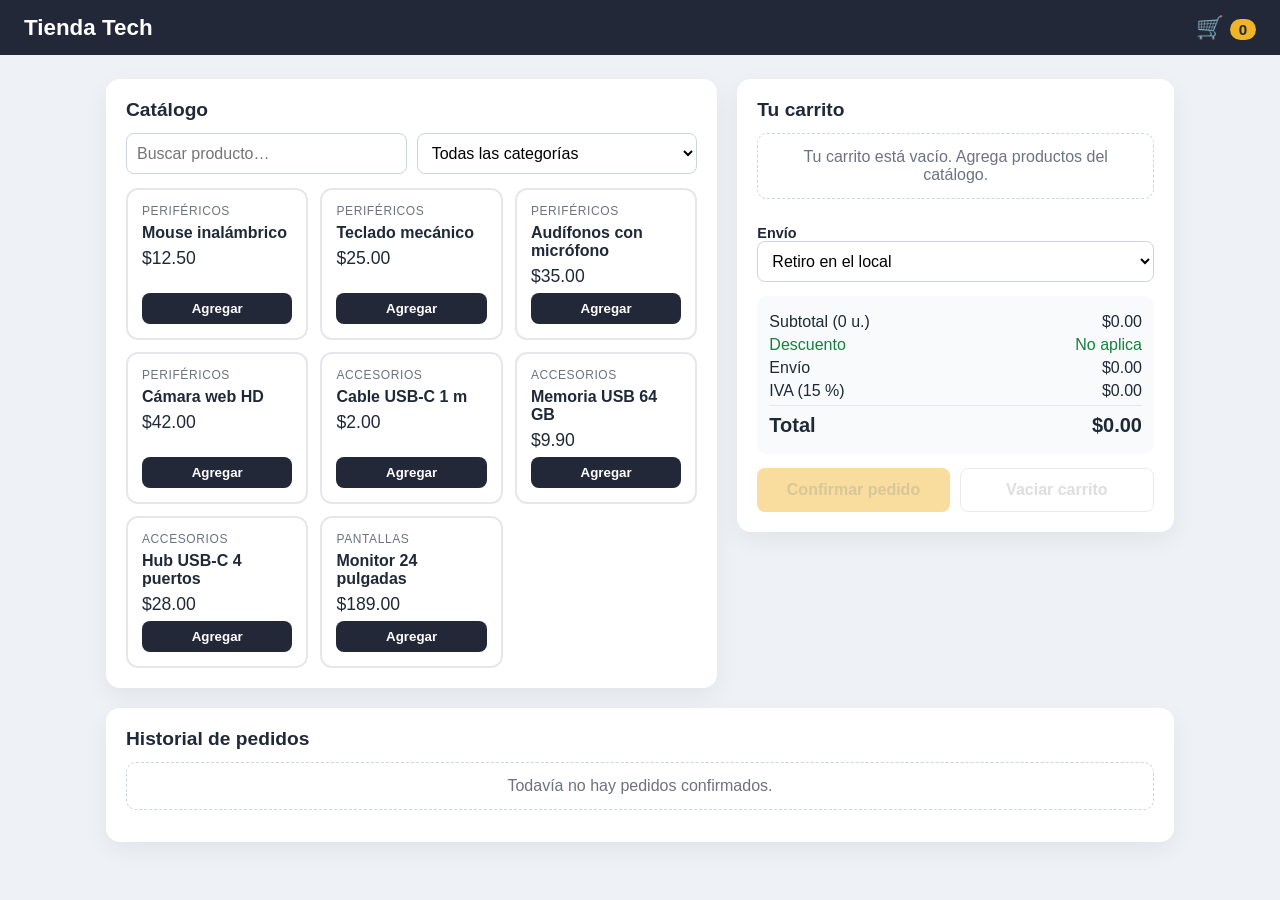
<file: index.html>
<!DOCTYPE html>
<html lang="es">
<head>
  <meta charset="UTF-8">
  <meta name="viewport" content="width=device-width, initial-scale=1.0">
  <title>Facturador 5.0 · Carrito modular</title>
  <link rel="stylesheet" href="css/styles.css">
  <!-- type="module": permite usar import y export (ya incluye el comportamiento de defer) -->
  <script type="module" src="js/main.js"></script>
</head>
<body>
  <header class="barra">
    <h1>Tienda Tech</h1>
    <p class="carrito-icono">🛒 <span id="badge" class="badge">0</span></p>
  </header>

  <main class="layout">
    <!-- CATÁLOGO -->
    <section class="panel">
      <h2>Catálogo</h2>
      <div class="filtros">
        <input type="search" id="buscar" placeholder="Buscar producto…">
        <select id="categoria">
          <option value="todas">Todas las categorías</option>
          <option value="Periféricos">Periféricos</option>
          <option value="Accesorios">Accesorios</option>
          <option value="Pantallas">Pantallas</option>
        </select>
      </div>
      <p id="sinResultados" class="vacio" hidden>No hay productos que coincidan con la búsqueda.</p>
      <div id="catalogo" class="catalogo"></div>
    </section>

    <!-- CARRITO -->
    <section class="panel">
      <h2>Tu carrito</h2>
      <p id="carritoVacio" class="vacio">Tu carrito está vacío. Agrega productos del catálogo.</p>
      <ul id="listaCarrito" class="lista-carrito"></ul>

      <label for="envio">Envío</label>
      <select id="envio">
        <option value="retiro">Retiro en el local</option>
        <option value="cuenca">Envío dentro de Cuenca</option>
        <option value="nacional">Envío nacional</option>
      </select>

      <div id="resumen" class="resumen"></div>

      <div class="acciones">
        <button type="button" id="btnConfirmar" class="principal" disabled>Confirmar pedido</button>
        <button type="button" id="btnVaciar" class="secundario" disabled>Vaciar carrito</button>
      </div>
      <p id="mensaje" class="mensaje" hidden></p>
    </section>

    <section class="panel historial-panel">
      <h2>Historial de pedidos</h2>
      <ul id="historial" class="historial">
        <li class="vacio">Todavía no hay pedidos confirmados.</li>
      </ul>
    </section>
  </main>
</body>
</html>
</file>
<file: css/styles.css>
* { box-sizing: border-box; }
body { margin: 0; font-family: Arial, sans-serif; background: #eef2f7; color: #1f2937; }
.barra {
  display: flex; justify-content: space-between; align-items: center;
  padding: 14px 24px; background: #232838; color: #fff;
}
.barra h1 { margin: 0; font-size: 1.4rem; }
.carrito-icono { margin: 0; font-size: 1.4rem; }
.badge {
  display: inline-block; min-width: 26px; padding: 2px 8px; border-radius: 99px;
  background: #f0b429; color: #232838; font-size: .95rem; font-weight: bold; text-align: center;
}
.badge.pulso { animation: pulso .4s; }
@keyframes pulso { 50% { transform: scale(1.4); } }

.layout {
  display: grid; grid-template-columns: 1.4fr 1fr; gap: 20px;
  max-width: 1100px; margin: 24px auto; padding: 0 16px;
}
@media (max-width: 800px) { .layout { grid-template-columns: 1fr; } }
.panel { background: #fff; border-radius: 14px; padding: 20px; box-shadow: 0 8px 24px rgba(0,0,0,.06); align-self: start; }
h2 { margin: 0 0 12px; font-size: 1.2rem; }

.filtros { display: grid; grid-template-columns: 1fr 1fr; gap: 10px; margin-bottom: 14px; }
input, select { width: 100%; padding: 10px; border: 1px solid #cbd5e1; border-radius: 8px; font-size: 1rem; background: #fff; }
label { display: block; margin-top: 14px; font-weight: bold; font-size: .9rem; }

.catalogo { display: grid; grid-template-columns: repeat(auto-fill, minmax(170px, 1fr)); gap: 12px; }
.producto {
  border: 2px solid #e5e7eb; border-radius: 12px; padding: 14px;
  display: flex; flex-direction: column; gap: 6px;
}
.producto.en-carrito { border-color: #f0b429; background: #fffbeb; }
.producto .categoria { font-size: .75rem; color: #6b7280; text-transform: uppercase; letter-spacing: .05em; }
.producto .nombre { font-weight: bold; }
.producto .precio { font-size: 1.1rem; }
.producto button {
  margin-top: auto; padding: 8px; border: none; border-radius: 8px;
  background: #232838; color: #fff; font-weight: bold; cursor: pointer;
}
.producto.en-carrito button { background: #f0b429; color: #232838; }

.lista-carrito { list-style: none; padding: 0; margin: 0; display: grid; gap: 8px; }
.item {
  display: grid; grid-template-columns: 1fr auto auto; gap: 10px; align-items: center;
  padding: 10px; border: 1px solid #e5e7eb; border-radius: 10px;
}
.item .detalle small { display: block; color: #6b7280; }
.cantidad { display: flex; align-items: center; gap: 6px; }
.cantidad button, .quitar {
  width: 30px; height: 30px; border: 1px solid #cbd5e1; border-radius: 6px; background: #f8fafc; cursor: pointer;
}
.quitar { background: #fee2e2; color: #b91c1c; border-color: #fecaca; }

.resumen { margin-top: 14px; padding: 12px; background: #f8fafc; border-radius: 10px; }
.linea { display: flex; justify-content: space-between; margin: 5px 0; }
.descuento { color: #15803d; }
.total { font-size: 1.25rem; font-weight: bold; border-top: 1px solid #e5e7eb; padding-top: 8px; }

.acciones { display: flex; gap: 10px; margin-top: 14px; }
.acciones button { flex: 1; padding: 12px; border-radius: 8px; font-weight: bold; font-size: 1rem; cursor: pointer; }
.principal { border: none; background: #f0b429; }
.secundario { border: 1px solid #cbd5e1; background: #fff; }
button:disabled { opacity: .45; cursor: not-allowed; }

.vacio { color: #6b7280; text-align: center; padding: 14px; border: 1px dashed #cbd5e1; border-radius: 10px; margin: 0 0 12px; }
.mensaje { margin: 12px 0 0; padding: 12px; border-radius: 10px; background: #dcfce7; color: #166534; font-weight: bold; text-align: center; }
.historial-panel { grid-column: 1 / -1; }
.historial { list-style: none; padding: 0; margin: 0; display: grid; gap: 8px; }
.fila-pedido { display: grid; grid-template-columns: 1fr 1fr 1fr auto; gap: 12px; padding: 10px; border: 1px solid #e5e7eb; border-radius: 8px; }
@media (max-width: 600px) { .fila-pedido { grid-template-columns: 1fr 1fr; } }
</file>
